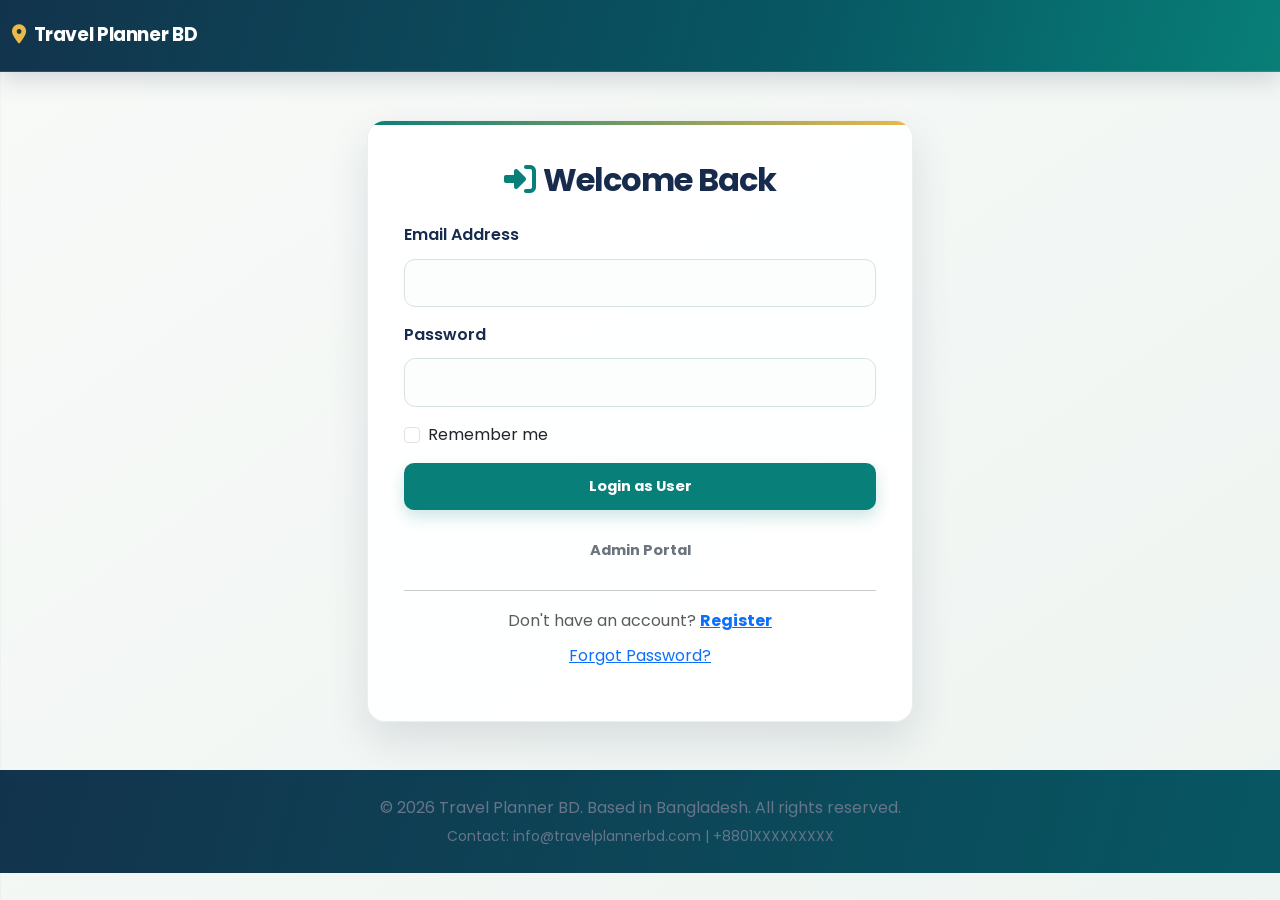
<file: Frontend/login.html>
<!DOCTYPE html>
<html lang="en">
<head>
    <meta charset="UTF-8">
    <meta name="viewport" content="width=device-width, initial-scale=1.0">
    <title>Login - Travel Planner</title>
    <link href="https://cdnjs.cloudflare.com/ajax/libs/bootstrap/5.3.0/css/bootstrap.min.css" rel="stylesheet">
    <link href="https://cdnjs.cloudflare.com/ajax/libs/font-awesome/6.4.0/css/all.min.css" rel="stylesheet">
    <link href="https://fonts.googleapis.com/css2?family=Poppins:wght@300;400;600;700&display=swap" rel="stylesheet">
    <link rel="stylesheet" href="css/style.css?v=20260909-notification-ui">
    <link rel="stylesheet" href="css/ui-polish.css?v=20260908-ui">
</head>
<body class="bg-light">
    <!-- Navigation -->
    <nav class="navbar navbar-expand-lg navbar-dark bg-dark sticky-top shadow-sm">
        <div class="container-fluid">
            <a class="navbar-brand fw-bold" href="index.html">
                <i class="fas fa-map-marker-alt text-success me-2"></i>Travel Planner BD
            </a>
        </div>
    </nav>

    <div class="container mt-5 mb-5">
        <div class="row justify-content-center">
            <div class="col-md-6">
                <div class="card shadow-lg border-0">
                    <div class="card-body p-5">
                        <h2 class="text-center mb-4 fw-bold">
                            <i class="fas fa-sign-in-alt text-primary me-2"></i>Welcome Back
                        </h2>

                        <form id="loginForm">
                            <div class="mb-3">
                                <label for="loginEmail" class="form-label">Email Address</label>
                                <input type="email" class="form-control" id="loginEmail" name="email" required>
                            </div>

                            <div class="mb-3">
                                <label for="loginPassword" class="form-label">Password</label>
                                <input type="password" class="form-control" id="loginPassword" name="password" required>
                            </div>

                            <div class="mb-3 form-check">
                                <input type="checkbox" class="form-check-input" id="rememberMe" name="rememberMe">
                                <label class="form-check-label" for="rememberMe">Remember me</label>
                            </div>

                            <button type="submit" class="btn btn-primary w-100 btn-lg fw-bold mb-2">Login as User</button>
                        </form>

                        <div class="d-grid mt-2">
                            <button id="loginAsAdminBtn" type="button" class="btn btn-outline-secondary btn-lg">Admin Portal</button>
                        </div>
                        <hr>
                        <p class="text-center text-muted mb-2">
                            Don't have an account? <a href="register.html" class="text-primary fw-bold">Register</a>
                        </p>
                        <p class="text-center text-muted">
                            <a href="forgot-password.html" class="text-primary">Forgot Password?</a>
                        </p>
                    </div>
                </div>
            </div>
        </div>
    </div>

    <footer class="bg-dark text-white text-center py-4 mt-5">
        <div class="container">
            <p class="mb-1">&copy; 2026 Travel Planner BD. Based in Bangladesh. All rights reserved.</p>
            <p class="small mb-0">Contact: info@travelplannerbd.com | +8801XXXXXXXXX</p>
        </div>
    </footer>

    <script src="https://cdnjs.cloudflare.com/ajax/libs/bootstrap/5.3.0/js/bootstrap.bundle.min.js"></script>
    <script src="js/app.js?v=20260922-auth-stability-fix"></script>
    <script src="js/auth.js?v=20260922-auth-stability-fix"></script>
</body>
</html>
</file>
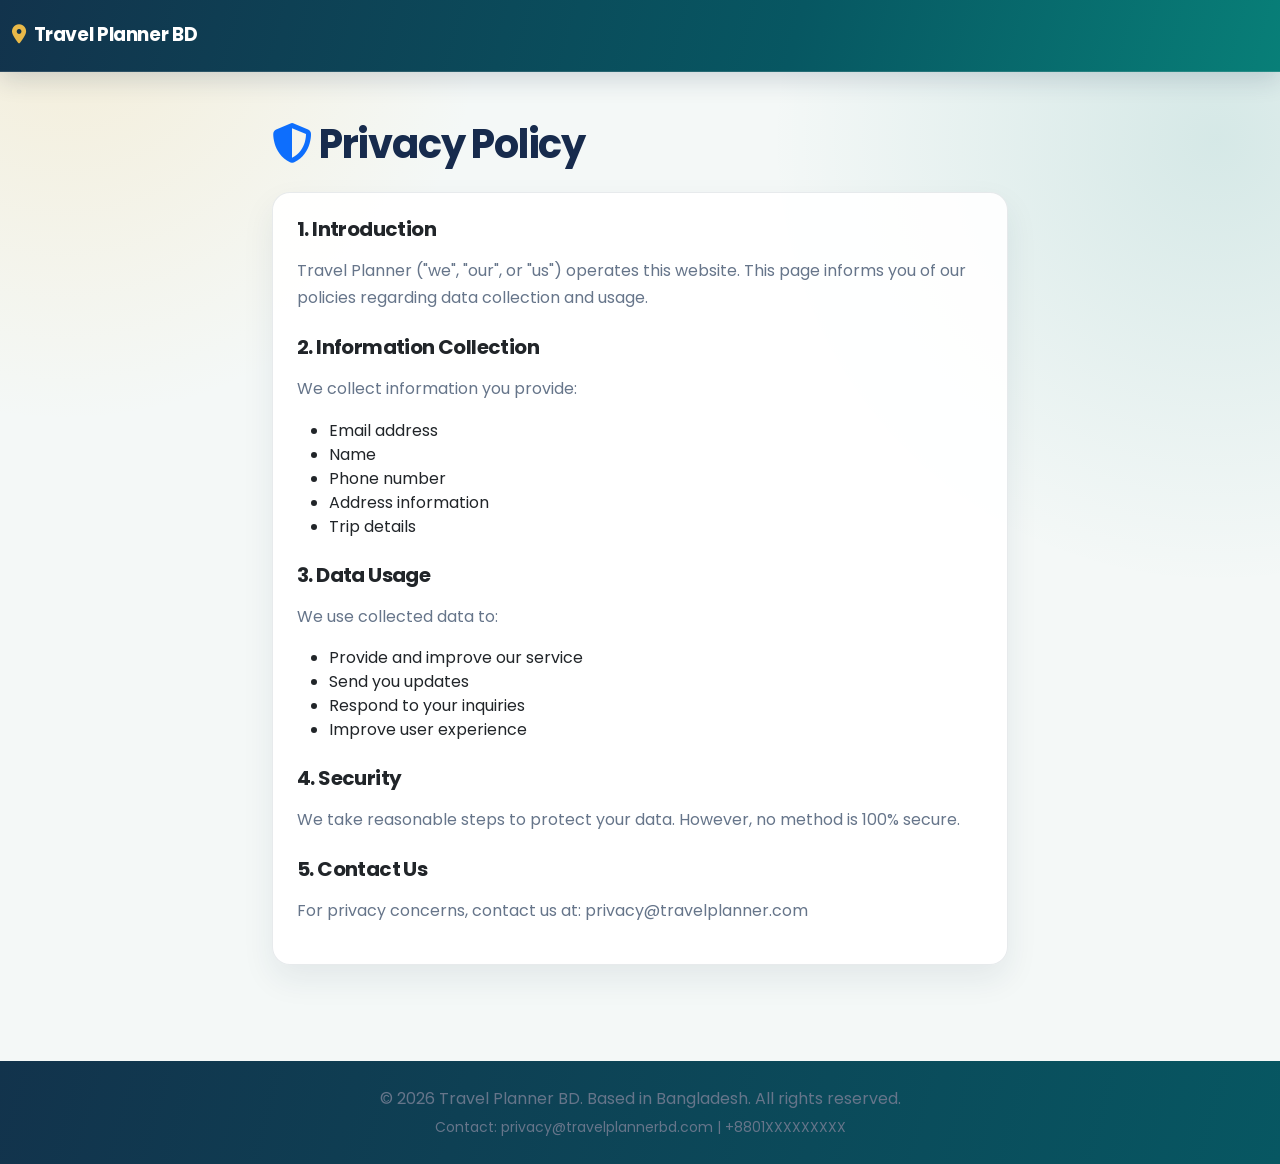
<file: Frontend/privacy.html>
<!DOCTYPE html>
<html lang="en">
<head>
    <meta charset="UTF-8">
    <meta name="viewport" content="width=device-width, initial-scale=1.0">
    <title>Privacy Policy - Travel Planner</title>
    <link href="https://cdnjs.cloudflare.com/ajax/libs/bootstrap/5.3.0/css/bootstrap.min.css" rel="stylesheet">
    <link href="https://cdnjs.cloudflare.com/ajax/libs/font-awesome/6.4.0/css/all.min.css" rel="stylesheet">
    <link href="https://fonts.googleapis.com/css2?family=Poppins:wght@300;400;600;700&display=swap" rel="stylesheet">
    <link rel="stylesheet" href="css/style.css?v=20260909-notification-ui">
    <link rel="stylesheet" href="css/ui-polish.css?v=20260911-coastal-atlas">
</head>
<body>
    <!-- Navigation -->
    <nav class="navbar navbar-expand-lg navbar-dark bg-dark sticky-top shadow-sm">
        <div class="container-fluid">
            <a class="navbar-brand fw-bold" href="index.html">
                <i class="fas fa-map-marker-alt text-success me-2"></i>Travel Planner BD
            </a>
        </div>
    </nav>

    <div class="container py-5">
        <div class="row">
            <div class="col-lg-8 mx-auto">
                <h1 class="fw-bold mb-4">
                    <i class="fas fa-shield-alt text-primary me-2"></i>Privacy Policy
                </h1>

                <div class="card border-0 shadow-sm">
                    <div class="card-body p-4">
                        <h5 class="card-title fw-bold mb-3">1. Introduction</h5>
                        <p>Travel Planner ("we", "our", or "us") operates this website. This page informs you of our policies regarding data collection and usage.</p>

                        <h5 class="card-title fw-bold mt-4 mb-3">2. Information Collection</h5>
                        <p>We collect information you provide:</p>
                        <ul>
                            <li>Email address</li>
                            <li>Name</li>
                            <li>Phone number</li>
                            <li>Address information</li>
                            <li>Trip details</li>
                        </ul>

                        <h5 class="card-title fw-bold mt-4 mb-3">3. Data Usage</h5>
                        <p>We use collected data to:</p>
                        <ul>
                            <li>Provide and improve our service</li>
                            <li>Send you updates</li>
                            <li>Respond to your inquiries</li>
                            <li>Improve user experience</li>
                        </ul>

                        <h5 class="card-title fw-bold mt-4 mb-3">4. Security</h5>
                        <p>We take reasonable steps to protect your data. However, no method is 100% secure.</p>

                        <h5 class="card-title fw-bold mt-4 mb-3">5. Contact Us</h5>
                        <p>For privacy concerns, contact us at: privacy@travelplanner.com</p>
                    </div>
                </div>
            </div>
        </div>
    </div>

    <footer class="bg-dark text-white text-center py-4 mt-5">
        <div class="container">
            <p class="mb-1">&copy; 2026 Travel Planner BD. Based in Bangladesh. All rights reserved.</p>
            <p class="small mb-0">Contact: privacy@travelplannerbd.com | +8801XXXXXXXXX</p>
        </div>
    </footer>

    <script src="https://cdnjs.cloudflare.com/ajax/libs/bootstrap/5.3.0/js/bootstrap.bundle.min.js"></script>
</body>
</html>
</file>
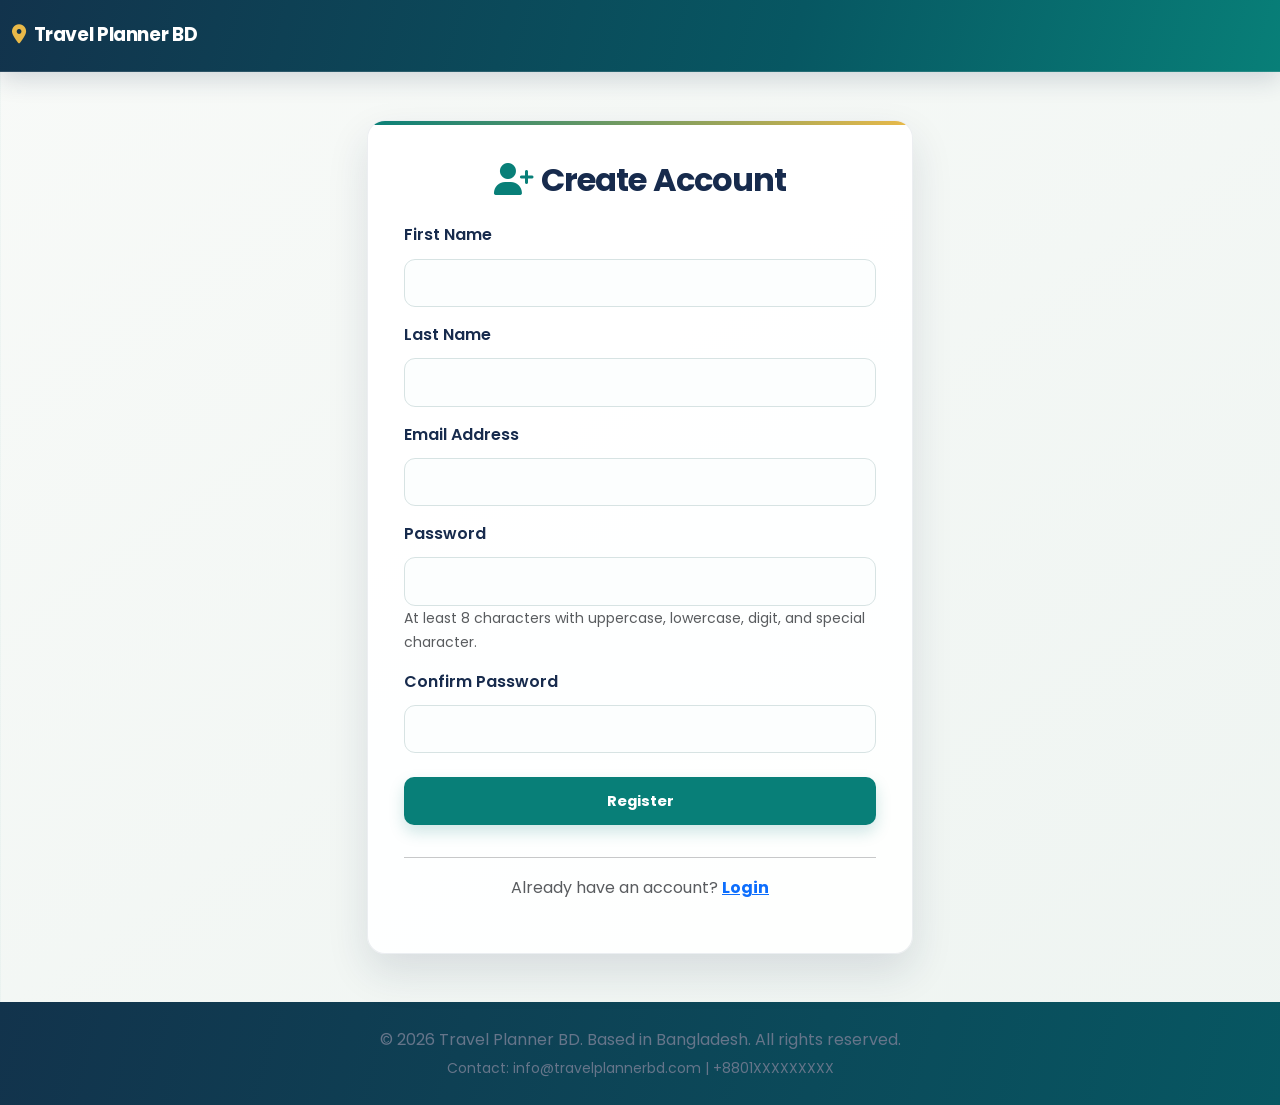
<file: Frontend/register.html>
<!DOCTYPE html>
<html lang="en">
<head>
    <meta charset="UTF-8">
    <meta name="viewport" content="width=device-width, initial-scale=1.0">
    <title>Register - Travel Planner</title>
    <link href="https://cdnjs.cloudflare.com/ajax/libs/bootstrap/5.3.0/css/bootstrap.min.css" rel="stylesheet">
    <link href="https://cdnjs.cloudflare.com/ajax/libs/font-awesome/6.4.0/css/all.min.css" rel="stylesheet">
    <link href="https://fonts.googleapis.com/css2?family=Poppins:wght@300;400;600;700&display=swap" rel="stylesheet">
    <link rel="stylesheet" href="css/style.css?v=20260909-notification-ui">
    <link rel="stylesheet" href="css/ui-polish.css?v=20260908-ui">
</head>
<body class="bg-light">
    <!-- Navigation -->
    <nav class="navbar navbar-expand-lg navbar-dark bg-dark sticky-top shadow-sm">
        <div class="container-fluid">
            <a class="navbar-brand fw-bold" href="index.html">
                <i class="fas fa-map-marker-alt text-success me-2"></i>Travel Planner BD
            </a>
        </div>
    </nav>

    <div class="container mt-5 mb-5">
        <div class="row justify-content-center">
            <div class="col-md-6">
                <div class="card shadow-lg border-0">
                    <div class="card-body p-5">
                        <h2 class="text-center mb-4 fw-bold">
                            <i class="fas fa-user-plus text-primary me-2"></i>Create Account
                        </h2>

                        <form id="registerForm">
                            <div class="mb-3">
                                <label for="firstName" class="form-label">First Name</label>
                                <input type="text" class="form-control" id="firstName" name="firstName" required>
                            </div>

                            <div class="mb-3">
                                <label for="lastName" class="form-label">Last Name</label>
                                <input type="text" class="form-control" id="lastName" name="lastName" required>
                            </div>

                            <div class="mb-3">
                                <label for="email" class="form-label">Email Address</label>
                                <input type="email" class="form-control" id="email" name="email" required>
                            </div>

                            <div class="mb-3">
                                <label for="password" class="form-label">Password</label>
                                <input type="password" class="form-control" id="password" name="password" required>
                                <small class="form-text text-muted">At least 8 characters with uppercase, lowercase, digit, and special character.</small>
                            </div>

                            <div class="mb-4">
                                <label for="confirmPassword" class="form-label">Confirm Password</label>
                                <input type="password" class="form-control" id="confirmPassword" name="confirmPassword" required>
                            </div>

                            <button type="submit" class="btn btn-primary w-100 btn-lg fw-bold mb-3">Register</button>
                        </form>

                        <hr>
                        <p class="text-center text-muted">
                            Already have an account? <a href="login.html" class="text-primary fw-bold">Login</a>
                        </p>
                    </div>
                </div>
            </div>
        </div>
    </div>

    <footer class="bg-dark text-white text-center py-4 mt-5">
        <div class="container">
            <p class="mb-1">&copy; 2026 Travel Planner BD. Based in Bangladesh. All rights reserved.</p>
            <p class="small mb-0">Contact: info@travelplannerbd.com | +8801XXXXXXXXX</p>
        </div>
    </footer>

    <script src="https://cdnjs.cloudflare.com/ajax/libs/bootstrap/5.3.0/js/bootstrap.bundle.min.js"></script>
    <script src="js/app.js?v=20260922-auth-stability-fix"></script>
    <script src="js/auth.js?v=20260922-auth-stability-fix"></script>
</body>
</html>
</file>
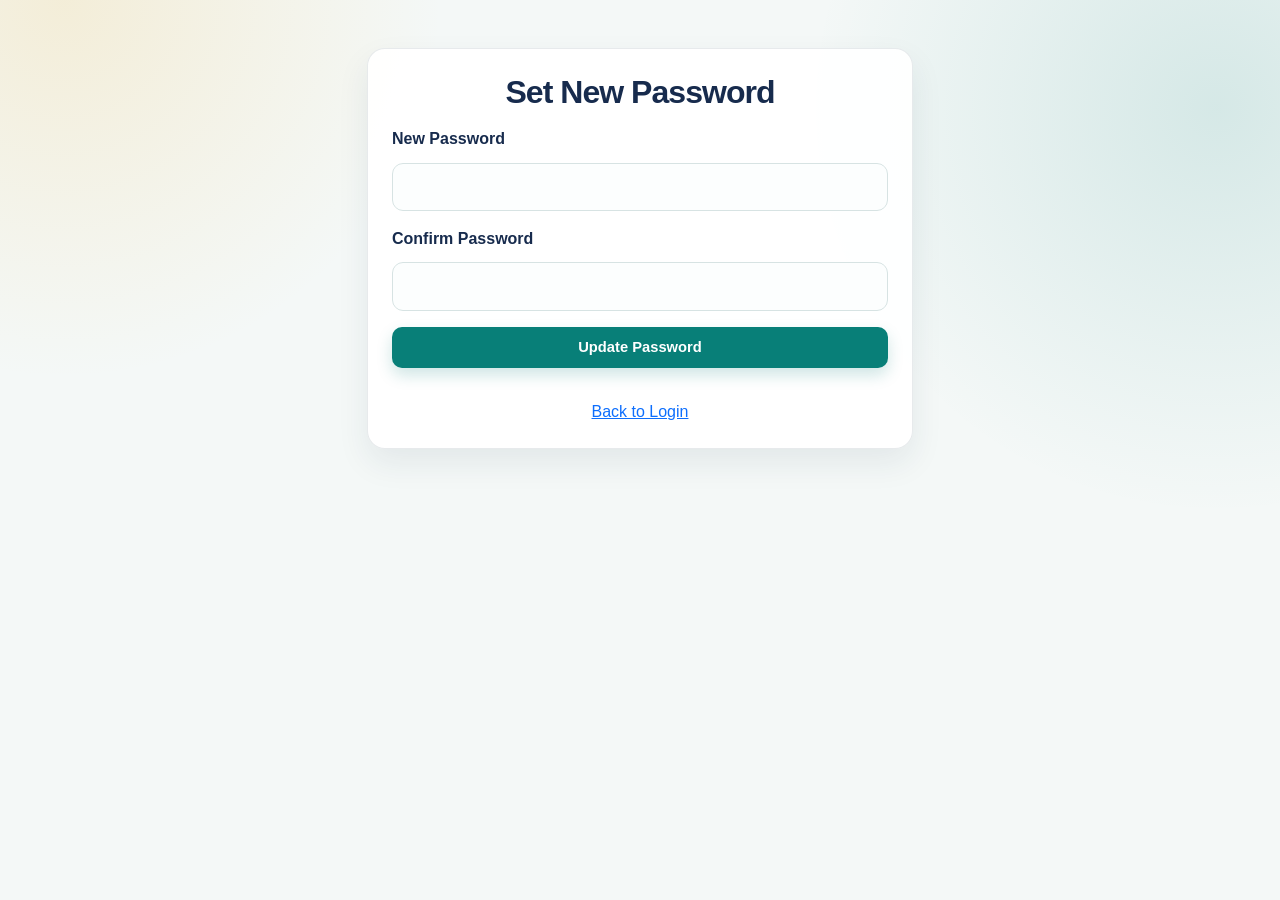
<file: Frontend/reset-password.html>
<!DOCTYPE html>
<html lang="en">
<head>
    <meta charset="UTF-8">
    <meta name="viewport" content="width=device-width, initial-scale=1.0">
    <title>Set New Password - Travel Planner</title>
    <link href="https://cdnjs.cloudflare.com/ajax/libs/bootstrap/5.3.0/css/bootstrap.min.css" rel="stylesheet">
    <link rel="stylesheet" href="css/style.css?v=20260909-notification-ui">
    <link rel="stylesheet" href="css/ui-polish.css?v=20260911-coastal-atlas">
</head>
<body>
    <main class="container py-5">
        <div class="row justify-content-center">
            <div class="col-md-6">
                <div class="card border-0 shadow p-4">
                    <h2 class="text-center mb-3">Set New Password</h2>
                    <form id="resetPasswordForm">
                        <label class="form-label" for="password">New Password</label>
                        <input class="form-control mb-3" id="password" type="password" minlength="6" required>
                        <label class="form-label" for="confirmPassword">Confirm Password</label>
                        <input class="form-control mb-3" id="confirmPassword" type="password" minlength="6" required>
                        <button class="btn btn-primary w-100" type="submit">Update Password</button>
                    </form>
                    <div id="message" class="mt-3"></div>
                    <a class="d-block text-center mt-3" href="login.html">Back to Login</a>
                </div>
            </div>
        </div>
    </main>
    <script>
        const apiBaseUrl = window.location.origin === 'null' ? 'http://localhost:8000' : window.location.origin;
        const query = new URLSearchParams(window.location.search);
        const email = query.get('email');
        const token = query.get('token');
        document.getElementById('resetPasswordForm').addEventListener('submit', async event => {
            event.preventDefault();
            const message = document.getElementById('message');
            const password = document.getElementById('password').value;
            const confirmPassword = document.getElementById('confirmPassword').value;
            try {
                const response = await fetch(`${apiBaseUrl}/api/reset-password`, {
                    method: 'POST',
                    headers: { 'Content-Type': 'application/json' },
                    body: JSON.stringify({ email, token, newPassword: password, confirmPassword })
                });
                const data = await response.json();
                if (!response.ok) throw new Error(data.message || 'Password reset failed.');
                message.className = 'alert alert-success mt-3';
                message.textContent = data.message + ' Redirecting to login...';
                setTimeout(() => window.location.href = 'login.html', 1200);
            } catch (error) {
                message.className = 'alert alert-danger mt-3';
                message.textContent = error.message;
            }
        });
    </script>
</body>
</html>
</file>
<file: Frontend/css/style.css>
/* ==========================================
   TRAVEL PLANNER - BEAUTIFUL CUSTOM STYLES
   ========================================== */

/* Navbar notification control */
.notification-nav-item { position: relative; display: flex; align-items: center; }
.notification-nav-button {
    position: relative;
    width: 2.4rem;
    height: 2.4rem;
    margin-left: 0.45rem;
    border: 1px solid rgba(255,255,255,.3);
    border-radius: 50%;
    background: rgba(255,255,255,.12);
    color: #fff;
    cursor: pointer;
}
.notification-nav-button:hover { background: #f2c94c; color: #172b4d; }
.notification-count {
    position: absolute;
    top: -0.25rem;
    right: -0.25rem;
    min-width: 1.1rem;
    height: 1.1rem;
    border-radius: 999px;
    background: #e76f51;
    color: #fff;
    font-size: .65rem;
    font-weight: 800;
    line-height: 1.1rem;
}
.notification-panel {
    position: absolute;
    top: calc(100% + .7rem);
    right: 0;
    z-index: 2000;
    width: min(350px, calc(100vw - 2rem));
    overflow: hidden;
    border: 1px solid #dfe6ec;
    border-radius: 14px;
    background: #fff !important;
    color: #172b4d !important;
    box-shadow: 0 20px 44px rgba(23,43,77,.24);
}
.notification-panel-header {
    display: flex;
    justify-content: space-between;
    padding: .85rem 1rem;
    background: linear-gradient(100deg,#172b4d,#087f78);
    color: #fff;
}
.notification-panel-header span { font-size: .78rem; opacity: .85; }
.notification-panel-list { max-height: 280px; overflow-y: auto; padding: .35rem; background: #fff; }
.notification-panel-item { display: flex; gap: .65rem; padding: .75rem; border-bottom: 1px solid #edf0f2; color: #172b4d; font-size: .82rem; }
.notification-panel-item i { color: #087f78; }
.notification-panel-empty { padding: 1.2rem 1rem; color: #64748b; text-align: center; background: #fff; }

:root {
    --primary-color: #0b7a6d;
    --primary-dark: #08564f;
    --secondary-color: #ef476f;
    --accent-color: #f4a62a;
    --success-color: #2ca36b;
    --danger-color: #ef4444;
    --warning-color: #f4a62a;
    --info-color: #3b82f6;
    --light-bg: #f4f5f7;
    --dark-text: #1f2a44;
    --muted-text: #64748b;
    --soft-green: #edf4ef;
    --soft-rose: #f9eff3;
    --soft-gold: #f7efe0;
    --surface: #f7f7f4;
    --surface-strong: #ffffff;
    --transition: all 0.3s ease;
}

/* Category filter chips */
.filter-chip {
    border-radius: 999px;
    padding: 0.45rem 0.9rem;
    font-weight: 600;
    color: #444;
}

.filter-chip.active {
    background: linear-gradient(90deg, var(--primary-color), var(--secondary-color));
    color: #fff;
    border-color: transparent;
    box-shadow: 0 8px 20px rgba(102,126,234,0.15);
}

/* Favorite button */
.favorite-btn {
    border-radius: 50%;
    width: 40px;
    height: 40px;
    display: inline-flex;
    align-items: center;
    justify-content: center;
    box-shadow: 0 6px 16px rgba(0,0,0,0.12);
}

/* Newsletter input */
#newsletterEmail {
    max-width: 320px;
}

/* Testimonials tweaks */
#testimonialCarousel .carousel-inner {
    min-height: 140px;
}

/* Adjustments for small screens */
@media (max-width: 768px) {
    #newsletterEmail { max-width: 220px; }
    .favorite-btn { width: 36px; height: 36px; }
}

/* ==========================================
   COLOR GRID
   ========================================== */
/* color grid removed per user request */

* {
    font-family: 'Poppins', sans-serif;
}

body {
    background:
        radial-gradient(circle at top left, rgba(11, 122, 109, 0.10), transparent 24%),
        radial-gradient(circle at top right, rgba(239, 71, 111, 0.08), transparent 22%),
        linear-gradient(135deg, #f6f5f2 0%, #f1f3f5 48%, #f4eee5 100%);
    color: var(--dark-text);
    overflow-x: hidden;
    min-height: 100vh;
}

html {
    scroll-behavior: smooth;
}

h1, h2, h3, h4, h5, h6 {
    font-weight: 700;
    color: var(--dark-text);
    letter-spacing: -0.02em;
}

.page-shell {
    background: rgba(255,255,255,0.55);
    backdrop-filter: blur(10px);
    border: 1px solid rgba(255,255,255,0.55);
    border-radius: 24px;
    box-shadow: 0 20px 55px rgba(15, 23, 42, 0.06);
}

.soft-card {
    position: relative;
    overflow: hidden;
    background: linear-gradient(145deg, #ffffff 0%, #f8f8f5 72%, #f7efe0 100%);
    border: 1px solid rgba(15, 118, 110, 0.10);
    border-radius: 22px;
    box-shadow: 0 16px 40px rgba(20, 33, 61, 0.06);
    transition: transform 0.25s ease, box-shadow 0.25s ease;
}

.soft-card::before {
    content: '';
    position: absolute;
    inset: 0 0 auto 0;
    height: 4px;
    background: linear-gradient(90deg, var(--primary-color), var(--secondary-color), var(--accent-color));
}

.soft-card:hover {
    transform: translateY(-4px);
    box-shadow: 0 24px 52px rgba(20, 33, 61, 0.11);
}

.section-heading {
    display: flex;
    align-items: center;
    justify-content: space-between;
    gap: 1rem;
    margin-bottom: 1.4rem;
}

.section-heading h2 {
    margin-bottom: 0;
}

.section-heading .section-subtitle {
    color: #5d6b7a;
    margin: 0;
    font-size: 1rem;
}

.hero-section {
    position: relative;
    overflow: hidden;
    background: linear-gradient(120deg, #084a43 0%, #0b7a6d 34%, #ef476f 70%, #f4a62a 100%);
    padding: 3.6rem 0;
    box-shadow: inset 0 -20px 40px rgba(0, 0, 0, 0.08);
}

.hero-section::before,
.hero-section::after {
    content: '';
    position: absolute;
    border-radius: 50%;
    background: rgba(255,255,255,0.14);
    pointer-events: none;
}

.hero-section::before {
    width: 240px;
    height: 240px;
    top: -70px;
    right: -40px;
}

.hero-section::after {
    width: 320px;
    height: 320px;
    bottom: -140px;
    left: -90px;
}

.hero-visual-card {
    background: rgba(255,255,255,0.15);
    border: 1px solid rgba(255,255,255,0.2);
    backdrop-filter: blur(12px);
    border-radius: 24px;
    padding: 1.35rem;
    color: white;
}

.hero-badges {
    display: flex;
    flex-wrap: wrap;
    gap: 0.6rem;
    margin-bottom: 1rem;
}

.hero-badge {
    border-radius: 999px;
    padding: 0.48rem 0.9rem;
    background: rgba(255,255,255,0.16);
    border: 1px solid rgba(255,255,255,0.18);
    font-size: 0.85rem;
    font-weight: 600;
    backdrop-filter: blur(6px);
}

.hero-search-card {
    background: rgba(255,255,255,0.93);
    border: 1px solid rgba(255,255,255,0.72);
    border-radius: 16px;
    padding: 0.65rem;
    display: flex;
    gap: 0.6rem;
    box-shadow: 0 16px 38px rgba(0,0,0,0.16);
}

.hero-stat-grid {
    display: grid;
    grid-template-columns: repeat(2, minmax(0, 1fr));
    gap: 0.75rem;
    margin-top: 1rem;
}

.hero-stat-grid .mini-stat {
    background: rgba(255,255,255,0.14);
    border: 1px solid rgba(255,255,255,0.16);
    border-radius: 14px;
    padding: 0.85rem;
}

.mini-stat strong {
    display: block;
    font-size: 1.1rem;
}

.page-hero {
    background: linear-gradient(120deg, rgba(8,74,67,0.96), rgba(239,71,111,0.94), rgba(244,166,42,0.9));
    color: white;
    border-radius: 24px;
    padding: 1.4rem 1.6rem;
    box-shadow: 0 20px 46px rgba(20, 33, 61, 0.16);
}

.page-hero .hero-pill {
    display: inline-flex;
    align-items: center;
    gap: 0.4rem;
    background: rgba(255,255,255,0.18);
    border: 1px solid rgba(255,255,255,0.18);
    border-radius: 999px;
    padding: 0.45rem 0.8rem;
    font-size: 0.82rem;
    font-weight: 600;
}

.panel-card {
    border-radius: 20px;
    border: 1px solid rgba(15, 76, 64, 0.08);
    background: rgba(255,255,255,0.88);
    box-shadow: 0 14px 35px rgba(15, 23, 42, 0.06);
}

.feature-icon {
    width: 52px;
    height: 52px;
    border-radius: 14px;
    display: inline-flex;
    align-items: center;
    justify-content: center;
    background: linear-gradient(135deg, rgba(0,106,78,0.14), rgba(244,42,65,0.14));
    color: var(--primary-color);
    font-size: 1.1rem;
    margin-bottom: 1rem;
}

.admin-shell {
    background: linear-gradient(140deg, rgba(248,247,244,0.9), rgba(240,244,241,0.94));
    border-radius: 24px;
    padding: 1.4rem;
    box-shadow: 0 16px 36px rgba(15, 23, 42, 0.06);
}

.admin-shell .card {
    border-radius: 18px;
}

p {
    line-height: 1.7;
    color: var(--muted-text);
}

.hero-lead {
    font-size: 1.08rem;
    max-width: 680px;
    color: rgba(255,255,255,0.92);
}

.btn-primary {
    background: linear-gradient(135deg, var(--primary-color), var(--secondary-color));
    border: none;
    box-shadow: 0 10px 22px rgba(15, 118, 110, 0.18);
    font-weight: 700;
}

.btn-primary:hover {
    transform: translateY(-2px);
    box-shadow: 0 14px 24px rgba(217, 72, 106, 0.24);
}

.btn-outline-primary {
    border-color: rgba(15, 118, 110, 0.25);
    color: var(--primary-color);
}

.btn-outline-primary:hover {
    background: var(--soft-green);
    color: var(--primary-dark);
}

.card {
    transition: transform 0.25s ease, box-shadow 0.25s ease;
}

.card:hover {
    transform: translateY(-3px);
    box-shadow: 0 18px 40px rgba(15, 23, 42, 0.08);
}

.navbar-brand {
    letter-spacing: 0.02em;
}

a {
    transition: var(--transition);
}

.navbar-dark {
    background: linear-gradient(120deg, #0f1f2f 0%, #0a534d 55%, #d9486a 100%) !important;
}

.navbar-dark .nav-link {
    color: rgba(255,255,255,0.9) !important;
}

.navbar-dark .nav-link:hover,
.navbar-dark .nav-link.active {
    color: #fff !important;
}

.btn-primary {
    background: linear-gradient(135deg, var(--primary-color), var(--secondary-color));
    border: none;
    box-shadow: 0 10px 24px rgba(15, 118, 110, 0.2);
}

.btn-primary:hover,
.btn-primary:focus {
    transform: translateY(-2px);
    box-shadow: 0 14px 30px rgba(15, 118, 110, 0.25);
}

.btn-outline-primary {
    color: var(--primary-color);
    border-color: var(--primary-color);
}

.btn-outline-primary:hover {
    background: var(--primary-color);
    color: #fff;
    border-color: var(--primary-color);
}

.btn-success {
    background: linear-gradient(135deg, var(--success-color), #14b8a6);
    border: none;
}

.btn-danger {
    background: linear-gradient(135deg, var(--danger-color), var(--secondary-color));
    border: none;
}

.hover-card {
    transition: transform 0.25s ease, box-shadow 0.25s ease;
}

.hover-card:hover {
    transform: translateY(-4px);
    box-shadow: 0 18px 40px rgba(15, 23, 42, 0.12);
}

.card-img-top {
    border-radius: 16px 16px 0 0;
}

a:hover {
    text-decoration: none !important;
}

/* ==========================================
   NAVBAR STYLING
   ========================================== */

.navbar {
    background: linear-gradient(90deg, #2d3436 0%, #1e272e 100%) !important;
    backdrop-filter: blur(10px);
    border-bottom: 1px solid rgba(255, 255, 255, 0.1);
}

.navbar-brand {
    font-size: 1.5rem;
    font-weight: 700;
    letter-spacing: 0.5px;
}

.navbar-brand:hover {
    color: #667eea !important;
}

.nav-link {
    font-weight: 500;
    margin-left: 10px;
    color: #ecf0f1 !important;
    transition: var(--transition);
    border-radius: 5px;
    padding: 0.5rem 1rem !important;
}

.nav-link:hover,
.nav-link.active {
    background-color: rgba(102, 126, 234, 0.1);
    color: #667eea !important;
}

.dropdown-menu {
    background: linear-gradient(135deg, #2d3436 0%, #1e272e 100%);
    border: 1px solid rgba(102, 126, 234, 0.2);
    border-radius: 10px;
    box-shadow: 0 10px 30px rgba(0, 0, 0, 0.2);
}

.dropdown-item {
    color: #ecf0f1;
    transition: var(--transition);
}

.dropdown-item:hover,
.dropdown-item:focus {
    background-color: rgba(102, 126, 234, 0.2);
    color: #667eea;
}

/* ==========================================
   CARDS
   ========================================== */

.card {
    border-radius: 12px;
    border: none;
    transition: var(--transition);
    overflow: hidden;
}

.card .card-img-top {
    transition: transform 0.6s cubic-bezier(.2,.9,.2,1);
}

.card:hover .card-img-top {
    transform: scale(1.05) translateZ(0);
}

.card:hover {
    transform: translateY(-5px);
    box-shadow: 0 15px 35px rgba(0, 0, 0, 0.15) !important;
}

.hover-card {
    cursor: pointer;
    transition: var(--transition);
}

.hover-card:hover {
    transform: translateY(-8px);
    box-shadow: 0 20px 40px rgba(102, 126, 234, 0.2) !important;
}

.card-header {
    background: linear-gradient(135deg, var(--primary-color) 0%, var(--secondary-color) 100%) !important;
    border: none;
    font-weight: 600;
}

/* ==========================================
   BUTTONS
   ========================================== */

.btn {
    border-radius: 8px;
    font-weight: 600;
    padding: 0.6rem 1.5rem;
    transition: var(--transition);
    border: none;
    text-transform: uppercase;
    letter-spacing: 0.5px;
    font-size: 0.9rem;
}

/* ==========================================
   HERO / INTRO
   ========================================== */
.hero-section {
    background-image: radial-gradient(circle at 10% 20%, rgba(102,126,234,0.06), transparent 20%), linear-gradient(90deg, rgba(0,106,78,0.02), rgba(244,42,65,0.01));
    padding: 3.5rem 0;
}
.hero-section .display-5 {
    font-size: 2.2rem;
    color: var(--dark-text);
}
.hero-section .lead {
    color: #52606d;
    font-size: 1.05rem;
}

/* Search in hero */
.input-group-lg .form-control {
    border-radius: 12px 0 0 12px;
    border: 2px solid rgba(0,0,0,0.06);
}
.input-group-lg .btn {
    border-radius: 0 12px 12px 0;
}

/* ==========================================
   NOTIFY MODAL FORM
   ========================================== */
#notifyForm .form-control {
    border-radius: 10px;
    border: 1px solid #e6eef5;
    padding: 0.85rem;
}

/* Small enhancements for availability modal
   keep suggestions list nice */
#suggestionsList .list-group-item {
    border-radius: 8px;
    margin-bottom: 6px;
    transition: var(--transition);
}
#suggestionsList .list-group-item:hover {
    transform: translateY(-3px);
    box-shadow: 0 10px 30px rgba(0,0,0,0.06);
}

/* make destination cards stand out more */
.card .card-body {
    padding: 1.1rem 1rem;
}

@media (max-width: 768px) {
    .hero-section .display-5 { font-size: 1.6rem; }
}

.btn-primary {
    background: linear-gradient(135deg, var(--primary-color) 0%, var(--secondary-color) 100%);
    color: white;
}

.btn-primary:hover {
    transform: translateY(-2px);
    box-shadow: 0 10px 20px rgba(102, 126, 234, 0.3);
    color: white;
}

.btn-outline-primary {
    border: 2px solid var(--primary-color);
    color: var(--primary-color);
}

.btn-outline-primary:hover {
    background: var(--primary-color);
    color: white;
}

.btn-success {
    background-color: var(--success-color);
}

.btn-success:hover {
    background-color: #1dd1a1;
    transform: translateY(-2px);
    box-shadow: 0 10px 20px rgba(38, 222, 129, 0.3);
}

.btn-lg {
    padding: 0.8rem 2rem;
    font-size: 1rem;
}

/* ==========================================
   FORMS
   ========================================== */

.form-control,
.form-select {
    border-radius: 8px;
    border: 2px solid #e1e8ed;
    padding: 0.7rem 1rem;
    font-weight: 500;
    transition: var(--transition);
}

.form-control:focus,
.form-select:focus {
    border-color: var(--primary-color);
    box-shadow: 0 0 0 0.2rem rgba(102, 126, 234, 0.25);
    color: var(--dark-text);
}

.form-label {
    font-weight: 600;
    color: var(--dark-text);
    margin-bottom: 0.7rem;
}

.input-group-text {
    background: linear-gradient(135deg, var(--primary-color) 0%, var(--secondary-color) 100%);
    border: none;
    color: white;
}

/* ==========================================
   HERO SECTION
   ========================================== */

.hero-section {
    position: relative;
    overflow: hidden;
    background-attachment: fixed;
}

.hero-section::before {
    content: '';
    position: absolute;
    top: 0;
    left: 0;
    right: 0;
    bottom: 0;
    background: radial-gradient(ellipse at top right, rgba(255, 255, 255, 0.1), transparent);
    pointer-events: none;
}

/* ==========================================
   ALERTS
   ========================================== */

.alert {
    border-radius: 10px;
    border: none;
    padding: 1rem 1.5rem;
    font-weight: 500;
}

.alert-success {
    background-color: rgba(38, 222, 129, 0.15);
    color: #1dd1a1;
}

.alert-danger {
    background-color: rgba(252, 92, 101, 0.15);
    color: #ff6b6b;
}

.alert-info {
    background-color: rgba(69, 183, 209, 0.15);
    color: #00b8a9;
}

.alert-warning {
    background-color: rgba(254, 211, 48, 0.15);
    color: #ffa502;
}

/* ==========================================
   BADGES
   ========================================== */

.badge {
    border-radius: 20px;
    padding: 0.5rem 1rem;
    font-weight: 600;
    font-size: 0.85rem;
}

/* ==========================================
   PROGRESS BARS
   ========================================== */

.progress {
    background-color: #e1e8ed;
    border-radius: 10px;
    overflow: hidden;
}

.progress-bar {
    background: linear-gradient(90deg, var(--primary-color) 0%, var(--secondary-color) 100%);
    transition: width 0.6s ease;
}

/* ==========================================
   FOOTER
   ========================================== */

footer {
    background: linear-gradient(135deg, #2d3436 0%, #1e272e 100%);
    margin-top: auto;
    border-top: 1px solid rgba(102, 126, 234, 0.2);
}

footer a {
    color: #667eea;
    transition: var(--transition);
}

footer a:hover {
    color: #764ba2;
}

/* ==========================================
   STATISTICS CARDS
   ========================================== */

.stat-card {
    border-radius: 12px;
    background: white;
    padding: 2rem;
    text-align: center;
    transition: var(--transition);
}

.stat-card:hover {
    transform: translateY(-10px);
    box-shadow: 0 20px 40px rgba(0, 0, 0, 0.1);
}

.stat-number {
    font-size: 2.5rem;
    font-weight: 700;
    margin: 1rem 0;
}

/* ==========================================
   AVAILABLE DESTINATIONS DASHBOARD
   ========================================== */
.dashboard-card {
    background: linear-gradient(180deg, #ffffff 0%, #fbfdff 100%);
    border-radius: 14px;
}

#dashboardFilters {
    gap: 0.5rem;
}

.dashboard-card .filter-chip {
    background: rgba(15, 76, 64, 0.06);
    border: 1px solid rgba(15, 76, 64, 0.06);
    color: var(--primary-color);
}

.dashboard-card .filter-chip.active {
    background: linear-gradient(90deg, var(--primary-color), var(--secondary-color));
    color: #fff;
    border: none;
}

.dashboard-card .card { /* inner cards */
    border-radius: 12px;
    overflow: hidden;
}

.select-btn {
    background: rgba(255,255,255,0.9);
    border-radius: 8px;
    padding: 0.35rem 0.6rem;
    font-weight: 700;
    color: var(--primary-color);
    border: 2px solid rgba(0,0,0,0.06);
}

.select-btn.selected {
    background: linear-gradient(90deg, var(--primary-color), var(--secondary-color));
    color: #fff;
    border: none;
}

/* small tweaks for dashboard image overlay */
.dashboard-card .position-absolute.badge-overlay {
    right: 1rem;
    top: 1rem;
    background: rgba(0,0,0,0.55);
}

.hero-pill-soft {
    background: rgba(0, 106, 78, 0.09);
    border: 1px solid rgba(0, 106, 78, 0.14);
    color: var(--primary-color);
}

.hero-badges {
    display: flex;
    flex-wrap: wrap;
    gap: 0.75rem;
}

.hero-pill {
    display: inline-flex;
    align-items: center;
    border-radius: 999px;
    padding: 0.55rem 0.9rem;
    background: rgba(255,255,255,0.8);
    border: 1px solid rgba(0,0,0,0.06);
    color: var(--dark-text);
    font-weight: 600;
    box-shadow: 0 6px 16px rgba(0,0,0,0.05);
}

.hero-panel {
    background: linear-gradient(135deg, rgba(0,106,78,0.08), rgba(244,42,65,0.05));
    border: 1px solid rgba(0,106,78,0.1);
    border-radius: 16px;
    padding: 1rem 1.15rem;
}

.status-pill {
    display: inline-flex;
    align-items: center;
    border-radius: 999px;
    padding: 0.35rem 0.7rem;
    font-size: 0.76rem;
    font-weight: 700;
    text-transform: uppercase;
    letter-spacing: 0.03em;
}

.status-pill.supported {
    background: rgba(38, 222, 129, 0.15);
    color: #15803d;
}

.status-pill.unsupported {
    background: rgba(252, 92, 101, 0.13);
    color: #b91c1c;
}

.plan-btn {
    background: linear-gradient(135deg, var(--primary-color), var(--secondary-color));
    color: #fff;
    border: none;
}

.plan-btn:hover {
    color: #fff;
    transform: translateY(-2px);
}

@media (max-width: 576px) {
    .dashboard-card { padding: 1rem; }
    .hero-badges { gap: 0.5rem; }
    .hero-pill { width: 100%; justify-content: center; }
}

/* ==========================================
   TABLES
   ========================================== */

.table {
    background: white;
    border-radius: 12px;
    overflow: hidden;
}

.table thead th {
    background: linear-gradient(135deg, var(--primary-color) 0%, var(--secondary-color) 100%);
    color: white;
    border: none;
    font-weight: 600;
    padding: 1rem;
    text-transform: uppercase;
    font-size: 0.9rem;
}

.table tbody tr {
    border-bottom: 1px solid #e1e8ed;
    transition: var(--transition);
}

.table tbody tr:hover {
    background-color: #f8f9fa;
}

/* ==========================================
   MODALS
   ========================================== */

.modal-content {
    border-radius: 12px;
    border: none;
    box-shadow: 0 20px 60px rgba(0, 0, 0, 0.3);
}

.modal-header {
    background: linear-gradient(135deg, var(--primary-color) 0%, var(--secondary-color) 100%);
    color: white;
    border: none;
    border-radius: 12px 12px 0 0;
}

.modal-header .btn-close {
    filter: brightness(0) invert(1);
}

/* ==========================================
   RESPONSIVE
   ========================================== */

@media (max-width: 768px) {
    h1 {
        font-size: 1.8rem;
    }
    
    h2 {
        font-size: 1.5rem;
    }

    .btn-lg {
        padding: 0.6rem 1rem;
        font-size: 0.9rem;
    }

    .container {
        padding: 0 15px;
    }

    .navbar-nav {
        gap: 10px;
    }
}

.trips-page > .container,
.create-trip-page > .container,
.admin-page > .container {
    max-width: 1180px;
}

.trips-page .page-hero,
.create-trip-page .page-hero,
.admin-page .page-hero {
    animation: pageReveal 0.55s ease both;
}

.trips-page #tripsList,
.create-trip-page .row:not(.page-hero .row),
.admin-page .row.g-4 {
    animation: pageReveal 0.7s 0.08s ease both;
}

.trips-page #tripsList .soft-card {
    padding: 3.25rem 1.5rem !important;
    border-style: dashed;
    border-color: rgba(8, 127, 120, 0.22);
    background: linear-gradient(145deg, #ffffff, #f0f8f5);
}

.trips-page #tripsList .soft-card .fa-info-circle {
    color: var(--secondary-color) !important;
}

.trips-page .page-hero .btn-light,
.create-trip-page .page-hero .btn-light {
    color: var(--primary-dark);
    font-weight: 700;
}

.create-trip-page .soft-card,
.admin-page .soft-card {
    border-radius: 14px;
}

.create-trip-page .soft-card .card-body {
    padding: 2rem !important;
}

.create-trip-page .form-control-lg,
.create-trip-page .form-select-lg {
    min-height: 50px;
}

.create-trip-page .col-lg-4 .soft-card {
    background: linear-gradient(145deg, #075b57, #087f78 68%, #e9b949);
    color: #ffffff;
}

.create-trip-page .col-lg-4 .soft-card h5,
.create-trip-page .col-lg-4 .soft-card li {
    color: #ffffff;
}

.create-trip-page .col-lg-4 .soft-card .text-warning {
    color: #f4c95d !important;
}

.create-trip-page .col-lg-4 .soft-card .text-success {
    color: #bce9d5 !important;
}

.admin-page .admin-shell {
    padding: 1.5rem;
    border-radius: 14px;
    background: linear-gradient(145deg, #edf7f3, #ffffff);
    border: 1px solid rgba(8, 127, 120, 0.12);
}

.admin-page .admin-shell > .card {
    border: 1px solid rgba(23, 43, 77, 0.08);
    border-radius: 12px;
    box-shadow: 0 9px 24px rgba(23, 43, 77, 0.06) !important;
}

.admin-page .admin-shell h5 {
    color: var(--primary-dark);
}

.admin-page .container > .row > .col-lg-4 > .soft-card {
    background: #ffffff;
}

.admin-page .container > .row > .col-lg-4 .feature-icon {
    margin-bottom: 0;
    background: #e5f3ef;
}

.index-page #testimonialCarousel .blockquote-footer {
    margin-top: 0;
    padding: 0;
    background: transparent;
    border: 0;
    color: var(--muted-text);
}

.index-page #testimonialCarousel .carousel-inner {
    border: 1px solid rgba(23, 43, 77, 0.07);
    box-shadow: 0 12px 28px rgba(23, 43, 77, 0.07);
}

.index-page .cta-section h2,
.index-page .cta-section p {
    color: #ffffff !important;
}

.index-page .cta-section {
    position: relative;
    overflow: hidden;
}

.index-page .cta-section::before {
    content: '';
    position: absolute;
    inset: 0;
    background: linear-gradient(115deg, rgba(255, 255, 255, 0.10), transparent 42%);
    pointer-events: none;
}

.index-page .cta-section > .container {
    position: relative;
}

@keyframes pageReveal {
    from {
        opacity: 0;
        transform: translateY(14px);
    }
    to {
        opacity: 1;
        transform: translateY(0);
    }
}

@media (prefers-reduced-motion: reduce) {
    .trips-page .page-hero,
    .create-trip-page .page-hero,
    .admin-page .page-hero,
    .trips-page #tripsList,
    .create-trip-page .row,
    .admin-page .row.g-4 {
        animation: none;
    }
}

.dashboard-page > .container-fluid {
    max-width: 1240px;
    margin: 0 auto;
}

.dashboard-page .page-hero {
    padding: 1.8rem 2rem;
}

.dashboard-page .page-hero h1 {
    color: #ffffff;
    font-size: clamp(1.55rem, 3vw, 2.25rem);
}

.dashboard-page .page-hero p {
    color: rgba(255, 255, 255, 0.78);
}

.dashboard-page .soft-card {
    min-height: 0;
}

.dashboard-page .soft-card .card-body {
    padding: 1.25rem 1.35rem;
}

.dashboard-page .soft-card .text-muted {
    font-size: 0.78rem;
    font-weight: 600;
    letter-spacing: 0.02em;
    text-transform: uppercase;
}

.dashboard-page .soft-card h3 {
    margin-top: 0.3rem;
    margin-bottom: 0;
    font-size: 1.75rem;
}

.dashboard-page .soft-card .fa-3x {
    font-size: 2.35rem;
    opacity: 0.22 !important;
}

.dashboard-page .row.mb-4:nth-of-type(2) .soft-card:nth-child(1) .fa-3x {
    color: var(--secondary-color) !important;
}

.dashboard-page .row.mb-4:nth-of-type(2) .soft-card:nth-child(2) .fa-3x {
    color: var(--primary-color) !important;
}

.dashboard-page .row.mb-4:nth-of-type(2) .soft-card:nth-child(3) .fa-3x {
    color: var(--accent-color) !important;
}

.dashboard-page .row.mb-4:nth-of-type(2) .soft-card:nth-child(4) .fa-3x {
    color: var(--danger-color) !important;
}

.dashboard-page .row.mb-4:nth-of-type(3) .soft-card .card-body {
    padding: 1.35rem 1.5rem;
}

.dashboard-page .row.mb-4:nth-of-type(3) .btn {
    margin-right: 0.35rem;
}

.dashboard-page .row:last-of-type .soft-card .card-header {
    padding: 0.95rem 1.2rem;
}

.dashboard-page .row:last-of-type .soft-card .card-body {
    min-height: 118px;
}

@media (max-width: 576px) {
    .dashboard-page .page-hero {
        padding: 1.35rem;
    }

    .dashboard-page .soft-card .card-body {
        padding: 1rem 1.1rem;
    }
}

/* Authentication pages keep the same visual shell as the main app. */
body.bg-light {
    background-color: #f4f7f5 !important;
    background-image:
        linear-gradient(rgba(8, 127, 120, 0.035) 1px, transparent 1px),
        linear-gradient(90deg, rgba(8, 127, 120, 0.035) 1px, transparent 1px),
        linear-gradient(145deg, #f8faf8 0%, #eef4f1 100%) !important;
}

body.bg-light > .container {
    position: relative;
    z-index: 1;
}

body.bg-light .card {
    border: 1px solid rgba(23, 43, 77, 0.08) !important;
    border-radius: 14px;
    box-shadow: 0 18px 42px rgba(23, 43, 77, 0.12) !important;
}

body.bg-light .card::before {
    content: '';
    display: block;
    height: 4px;
    background: linear-gradient(90deg, var(--primary-color), var(--accent-color));
}

body.bg-light .card-body {
    padding: 2.25rem !important;
}

body.bg-light h2 {
    color: var(--dark-text);
}

body.bg-light h2 i {
    color: var(--primary-color) !important;
}

.profile-page > .container,
.destinations-page > .container {
    max-width: 1180px;
}

.profile-page > .container:first-of-type {
    padding-top: 2.6rem;
}

.profile-page > .container:first-of-type h1 {
    display: flex;
    align-items: center;
    gap: 0.35rem;
    color: var(--dark-text);
}

.profile-page > .container:first-of-type h1 i {
    color: var(--secondary-color) !important;
}

.profile-page .card {
    border: 1px solid rgba(23, 43, 77, 0.08) !important;
    border-radius: 14px;
    box-shadow: 0 12px 30px rgba(23, 43, 77, 0.08) !important;
}

.profile-page .card-body {
    padding: 1.8rem !important;
}

.profile-page .col-lg-4 .card:first-child {
    background: linear-gradient(145deg, #075b57, #087f78 62%, #e76f51);
    color: #ffffff;
}

.profile-page .col-lg-4 .card:first-child .card-title,
.profile-page .col-lg-4 .card:first-child .card-text {
    color: #ffffff;
}

.profile-page .col-lg-4 .card:first-child i.fa-user-circle {
    color: #f4c95d !important;
}

.profile-page .col-lg-4 .card:first-child .badge {
    background: rgba(255, 255, 255, 0.18) !important;
    color: #ffffff !important;
}

.profile-page .card-header {
    padding: 1rem 1.25rem;
    background: var(--dark-text) !important;
}

.profile-page .form-label {
    color: var(--dark-text);
    font-size: 0.88rem;
}

.profile-page textarea.form-control {
    min-height: 120px;
    resize: vertical;
}

.destinations-page .hero-section {
    padding: 4.3rem 0;
}

.destinations-page .hero-section .hero-pill-soft {
    background: rgba(255, 255, 255, 0.16);
    border-color: rgba(255, 255, 255, 0.25);
    color: #ffffff;
}

.destinations-page .hero-section .hero-pill-soft i {
    color: #f4c95d !important;
}

.destinations-page .hero-section .hero-pill {
    background: rgba(255, 255, 255, 0.14);
    border-color: rgba(255, 255, 255, 0.22);
    color: #ffffff;
}

.destinations-page .hero-section img {
    width: min(100%, 390px);
    border: 4px solid rgba(255, 255, 255, 0.32);
    box-shadow: 0 18px 36px rgba(23, 43, 77, 0.22) !important;
}

.destinations-page .dashboard-card {
    border: 1px solid rgba(23, 43, 77, 0.08);
    border-radius: 14px !important;
    box-shadow: 0 12px 30px rgba(23, 43, 77, 0.07) !important;
}

.destinations-page .dashboard-card h2 {
    font-size: 1.25rem;
}

.destinations-page #destinationsList .card,
.destinations-page #dashboardList .card {
    border: 1px solid rgba(23, 43, 77, 0.08);
    box-shadow: 0 9px 24px rgba(23, 43, 77, 0.07) !important;
}

@media (max-width: 768px) {
    .profile-page > .container:first-of-type {
        padding-top: 1.6rem;
    }

    .profile-page .card-body {
        padding: 1.25rem !important;
    }

    .destinations-page .hero-section {
        padding: 3.2rem 0;
    }
}

@media (max-width: 576px) {
    .hero-section {
        min-height: 400px;
        text-align: center;
    }

    .display-4 {
        font-size: 1.8rem !important;
    }

    .row {
        margin-right: 0;
        margin-left: 0;
    }

    .card {
        margin-bottom: 1rem;
    }
}

/* ==========================================
   ANIMATIONS
   ========================================== */

@keyframes fadeIn {
    from {
        opacity: 0;
        transform: translateY(20px);
    }
    to {
        opacity: 1;
        transform: translateY(0);
    }
}

.fade-in {
    animation: fadeIn 0.5s ease-out;
}

@keyframes slideIn {
    from {
        opacity: 0;
        transform: translateX(-30px);
    }
    to {
        opacity: 1;
        transform: translateX(0);
    }
}

.slide-in {
    animation: slideIn 0.5s ease-out;
}

@keyframes pulse {
    0%, 100% {
        opacity: 1;
    }
    50% {
        opacity: 0.5;
    }
}

.pulse {
    animation: pulse 2s infinite;
}

/* ==========================================
   TRAVEL PLANNER SIGNATURE THEME
   ========================================== */
:root {
    --primary-color: #087f78;
    --primary-dark: #075b57;
    --secondary-color: #e76f51;
    --accent-color: #e9b949;
    --success-color: #2f9e76;
    --danger-color: #d95d5d;
    --warning-color: #d89b2b;
    --info-color: #3578a8;
    --light-bg: #f4f7f5;
    --dark-text: #172b4d;
    --muted-text: #66758a;
    --surface: #f7f8f6;
    --surface-strong: #ffffff;
    --transition: all 0.25s ease;
}

body {
    background-color: #f4f7f5;
    background-image:
        linear-gradient(rgba(8, 127, 120, 0.035) 1px, transparent 1px),
        linear-gradient(90deg, rgba(8, 127, 120, 0.035) 1px, transparent 1px),
        radial-gradient(circle at 85% 8%, rgba(231, 111, 81, 0.10), transparent 25%),
        linear-gradient(145deg, #f8faf8 0%, #eef4f1 100%);
    background-size: 32px 32px, 32px 32px, auto, auto;
    color: var(--dark-text);
}

h1, h2, h3, h4, h5, h6 {
    color: var(--dark-text);
    letter-spacing: -0.03em;
}

.navbar {
    min-height: 72px;
    background: rgba(23, 43, 77, 0.97) !important;
    border-bottom: 3px solid var(--accent-color);
    box-shadow: 0 8px 24px rgba(23, 43, 77, 0.16) !important;
}

.navbar-brand {
    font-size: 1.18rem;
    letter-spacing: 0.01em;
}

.navbar-brand i {
    color: var(--accent-color) !important;
}

.nav-link {
    margin-left: 4px;
    padding: 0.55rem 0.85rem !important;
    border-radius: 7px;
    font-size: 0.9rem;
}

.nav-link:hover,
.nav-link.active {
    background: rgba(255, 255, 255, 0.11);
    color: #ffffff !important;
}

.nav-link.btn-primary,
.nav-link.btn-danger {
    padding: 0.55rem 1rem !important;
    color: #ffffff !important;
}

.hero-section {
    background:
        linear-gradient(105deg, rgba(7, 91, 87, 0.98) 0%, rgba(8, 127, 120, 0.94) 52%, rgba(231, 111, 81, 0.90) 100%),
        radial-gradient(circle at 90% 15%, rgba(255, 255, 255, 0.18), transparent 24%) !important;
    padding: 5rem 0 5.4rem;
}

.hero-section::before {
    background-image: linear-gradient(120deg, transparent 45%, rgba(255, 255, 255, 0.08) 45%, transparent 46%);
    background-size: 90px 90px;
}

.hero-section h1 {
    max-width: 720px;
    color: #ffffff !important;
    line-height: 1.08;
}

.hero-section .display-5,
.hero-section p.lead {
    color: #ffffff !important;
}

.hero-search-card {
    max-width: 680px;
    border-radius: 10px;
    padding: 0.45rem;
    background: #ffffff;
}

.hero-search-card .form-control {
    border: 0;
    padding-left: 1rem;
}

.hero-search-card .btn {
    border-radius: 7px;
}

.hero-visual-card {
    border-radius: 14px;
    background: rgba(23, 43, 77, 0.28);
    border-color: rgba(255, 255, 255, 0.28);
}

.hero-stat-grid .mini-stat {
    border-radius: 9px;
    background: rgba(255, 255, 255, 0.10);
}

.soft-card,
.panel-card {
    border-radius: 14px;
    background: #ffffff;
    border: 1px solid rgba(23, 43, 77, 0.08);
    box-shadow: 0 10px 28px rgba(23, 43, 77, 0.07);
}

.soft-card::before {
    height: 3px;
    background: linear-gradient(90deg, var(--primary-color), var(--accent-color));
}

.soft-card:hover,
.card:hover {
    transform: translateY(-3px);
    box-shadow: 0 16px 34px rgba(23, 43, 77, 0.12) !important;
}

.section-heading .section-subtitle {
    color: var(--muted-text);
}

.feature-icon {
    width: 48px;
    height: 48px;
    border-radius: 10px;
    background: #e5f3ef;
    color: var(--primary-color);
}

.btn {
    border-radius: 7px;
    text-transform: none;
    letter-spacing: 0;
    font-size: 0.92rem;
}

.btn-primary,
.plan-btn {
    background: var(--primary-color);
    color: #ffffff;
    box-shadow: 0 7px 16px rgba(8, 127, 120, 0.20);
}

.btn-primary:hover,
.btn-primary:focus,
.plan-btn:hover {
    background: var(--primary-dark);
    color: #ffffff;
}

.btn-success {
    background: var(--success-color);
}

.btn-outline-primary {
    border: 1px solid var(--primary-color);
    color: var(--primary-color);
}

.form-control,
.form-select {
    border: 1px solid #d7e1df;
    border-radius: 7px;
    background-color: #ffffff;
}

.form-control:focus,
.form-select:focus {
    border-color: var(--primary-color);
    box-shadow: 0 0 0 0.2rem rgba(8, 127, 120, 0.14);
}

.page-hero {
    border-radius: 14px;
    background: linear-gradient(110deg, #075b57 0%, #087f78 62%, #e76f51 100%);
    box-shadow: 0 14px 32px rgba(23, 43, 77, 0.15);
}

.page-hero h1,
.page-hero p {
    color: #ffffff;
}

.card-header {
    background: var(--primary-color) !important;
}

.table thead th {
    background: var(--dark-text);
    text-transform: none;
    letter-spacing: 0;
}

.modal-content {
    border-radius: 14px;
}

footer {
    background: var(--dark-text);
    border-top: 3px solid var(--accent-color);
}

@media (max-width: 768px) {
    .navbar {
        min-height: 64px;
    }

    .hero-section {
        padding: 3.5rem 0 4rem;
    }

    .hero-search-card {
        flex-direction: column;
        background: transparent;
        box-shadow: none;
        padding: 0;
    }

    .hero-search-card .form-control,
    .hero-search-card .btn {
        min-height: 48px;
        border-radius: 7px;
    }
}
</file>
<file: Frontend/css/ui-polish.css>
/* Shared visual polish layer */
:root {
    --ui-ink: #172b4d;
    --ui-teal: #087f78;
    --ui-coral: #e76f51;
    --ui-gold: #f2c94c;
    --ui-shadow: 0 18px 44px rgba(23, 43, 77, 0.1);
}

body {
    animation: ui-page-in 0.55s ease both;
}

.navbar {
    box-shadow: 0 8px 24px rgba(23, 43, 77, 0.14);
}

.navbar .nav-link {
    position: relative;
    transition: color 0.2s ease, background 0.2s ease, transform 0.2s ease;
}

.navbar .nav-link:hover {
    transform: translateY(-1px);
}

.navbar .nav-link.active::after {
    content: '';
    position: absolute;
    left: 0.8rem;
    right: 0.8rem;
    bottom: 0.15rem;
    height: 2px;
    border-radius: 2px;
    background: var(--ui-gold);
}

.card,
.soft-card,
.page-hero,
.page-shell {
    animation: ui-rise-in 0.55s ease both;
}

.card:nth-child(2),
.soft-card:nth-child(2) {
    animation-delay: 0.06s;
}

.card:nth-child(3),
.soft-card:nth-child(3) {
    animation-delay: 0.12s;
}

.btn {
    border-radius: 10px;
    font-weight: 700;
    transition: transform 0.2s ease, box-shadow 0.2s ease, filter 0.2s ease;
}

.btn:hover {
    transform: translateY(-2px);
    box-shadow: 0 10px 22px rgba(23, 43, 77, 0.14);
    filter: saturate(1.08);
}

.form-control,
.form-select {
    border-radius: 10px;
    border-color: rgba(23, 43, 77, 0.16);
    transition: border-color 0.2s ease, box-shadow 0.2s ease, transform 0.2s ease;
}

.form-control:focus,
.form-select:focus {
    border-color: var(--ui-teal);
    box-shadow: 0 0 0 0.22rem rgba(8, 127, 120, 0.14);
    transform: translateY(-1px);
}

.page-hero h1,
.hero-section h1 {
    letter-spacing: -0.035em;
}

.progress {
    overflow: hidden;
    border-radius: 999px;
    background: #e8eef2;
}

.progress-bar {
    background: linear-gradient(90deg, var(--ui-teal), #16a085, var(--ui-gold));
    transition: width 0.8s ease;
}

.alert {
    border: 0;
    border-radius: 12px;
    box-shadow: var(--ui-shadow);
}

.trip-notification-bar {
    border: 1px solid rgba(230, 111, 81, 0.28);
    border-radius: 14px;
    background: linear-gradient(100deg, #fff4e8, #fff9ef);
    color: #6b3d22;
    box-shadow: 0 12px 28px rgba(230, 111, 81, 0.12);
    animation: ui-rise-in 0.45s ease both;
}

.trip-notification-content {
    display: flex;
    align-items: center;
    gap: 0.8rem;
    padding: 0.8rem 1rem;
}

.trip-notification-content > div {
    display: flex;
    flex-direction: column;
    gap: 0.1rem;
}

.trip-notification-icon {
    display: inline-flex;
    align-items: center;
    justify-content: center;
    width: 2.2rem;
    height: 2.2rem;
    border-radius: 50%;
    background: #e76f51;
    color: #fff;
    flex: 0 0 auto;
}

.trip-notification-content .btn {
    background: #e76f51;
    border-color: #e76f51;
    color: #fff;
}

.user-notification-bar {
    position: relative;
    z-index: 1020;
    background: linear-gradient(100deg, #172b4d, #087f78);
    color: #fff;
    box-shadow: 0 8px 22px rgba(23, 43, 77, 0.16);
}

.user-notification-inner {
    display: flex;
    align-items: center;
    gap: 0.8rem;
    max-width: 1320px;
    margin: 0 auto;
    padding: 0.6rem 1.25rem;
}

.user-notification-bell {
    display: inline-flex;
    align-items: center;
    justify-content: center;
    width: 2rem;
    height: 2rem;
    border-radius: 50%;
    background: #f2c94c;
    color: #172b4d;
    flex: 0 0 auto;
}

.user-notification-list {
    display: grid;
    gap: 0.2rem;
    flex: 1;
}

.user-notification-item {
    display: flex;
    justify-content: space-between;
    align-items: center;
    gap: 1rem;
    font-size: 0.9rem;
}

.user-notification-dismiss {
    border: 0;
    background: transparent;
    color: rgba(255, 255, 255, 0.75);
    font-size: 1.35rem;
    line-height: 1;
    cursor: pointer;
}

.notification-nav-item {
    position: relative;
    display: flex;
    align-items: center;
}

.notification-nav-button {
    position: relative;
    width: 2.4rem;
    height: 2.4rem;
    margin-left: 0.45rem;
    border: 1px solid rgba(255, 255, 255, 0.22);
    border-radius: 50%;
    background: rgba(255, 255, 255, 0.1);
    color: #fff;
    cursor: pointer;
}

.notification-nav-button:hover {
    background: #f2c94c;
    color: #172b4d;
}

.notification-count {
    position: absolute;
    top: -0.25rem;
    right: -0.25rem;
    min-width: 1.1rem;
    height: 1.1rem;
    padding: 0 0.2rem;
    border-radius: 999px;
    background: #e76f51;
    color: #fff;
    font-size: 0.65rem;
    font-weight: 800;
    line-height: 1.1rem;
}

.notification-panel {
    position: absolute;
    top: calc(100% + 0.7rem);
    right: 0;
    z-index: 1100;
    width: min(350px, calc(100vw - 2rem));
    overflow: hidden;
    border: 1px solid rgba(23, 43, 77, 0.12);
    border-radius: 14px;
    background: #fff;
    color: #172b4d;
    box-shadow: 0 20px 44px rgba(23, 43, 77, 0.2);
}

.notification-panel-header {
    display: flex;
    justify-content: space-between;
    padding: 0.85rem 1rem;
    background: linear-gradient(100deg, #172b4d, #087f78);
    color: #fff;
}

.notification-panel-header span {
    font-size: 0.78rem;
    opacity: 0.8;
}

.notification-panel-list {
    max-height: 280px;
    overflow-y: auto;
    padding: 0.35rem;
}

.notification-panel-item {
    display: flex;
    gap: 0.65rem;
    padding: 0.75rem;
    border-bottom: 1px solid #edf0f2;
    font-size: 0.82rem;
}

.notification-panel-item i {
    color: #087f78;
    margin-top: 0.15rem;
}

.notification-panel-empty {
    padding: 1.2rem 1rem;
    color: #64748b;
    text-align: center;
}

@keyframes ui-page-in {
    from { opacity: 0; }
    to { opacity: 1; }
}

@keyframes ui-rise-in {
    from { opacity: 0; transform: translateY(12px); }
    to { opacity: 1; transform: translateY(0); }
}

@media (max-width: 768px) {
    .container,
    .container-fluid {
        padding-left: 1rem;
        padding-right: 1rem;
    }

    .page-hero {
        padding: 1.25rem !important;
        border-radius: 16px;
    }

    .page-hero h1,
    .hero-section h1 {
        font-size: clamp(1.7rem, 8vw, 2.4rem);
    }

    .navbar .nav-link.active::after {
        display: none;
    }

    .trip-notification-content {
        align-items: flex-start;
        flex-wrap: wrap;
    }


/* Trip cards: color-only visual theme */
.trips-page {
    --trip-ink: #19324d;
    --trip-teal: #087f78;
    --trip-teal-dark: #05635e;
    --trip-coral: #d95f4d;
    --trip-gold: #e5ad27;
    --trip-mint: #e8f4f1;
    --trip-sand: #fff8e8;
}

.trips-page .card {
    background: linear-gradient(145deg, #ffffff 0%, var(--trip-mint) 100%);
    border-color: rgba(8, 127, 120, 0.16) !important;
    color: var(--trip-ink);
}

.trips-page .card-title,
.trips-page .card h5,
.trips-page .card h6 {
    color: var(--trip-ink);
}

.trips-page .card-text,
.trips-page .card small,
.trips-page .card .text-muted {
    color: #5f6f7c !important;
}

.trips-page .badge.bg-info {
    background: var(--trip-teal) !important;
    color: #ffffff !important;
}

.trips-page .badge.bg-warning {
    background: var(--trip-gold) !important;
    color: #3f3210 !important;
}

.trips-page .badge.bg-success {
    background: #2d9b72 !important;
    color: #ffffff !important;
}

.trips-page .badge.bg-secondary {
    background: #6f7d87 !important;
    color: #ffffff !important;
}

.trips-page .add-expense-btn {
    background: var(--trip-teal) !important;
    border-color: var(--trip-teal) !important;
    color: #ffffff !important;
}

.trips-page .add-expense-btn:hover {
    background: var(--trip-teal-dark) !important;
    border-color: var(--trip-teal-dark) !important;
}

.trips-page .btn-outline-primary {
    border-color: var(--trip-teal) !important;
    color: var(--trip-teal) !important;
    background: rgba(255, 255, 255, 0.72) !important;
}

.trips-page .btn-outline-primary:hover {
    background: var(--trip-teal) !important;
    color: #ffffff !important;
}

.trips-page .delete-trip-btn,
.trips-page .delete-duplicate-btn {
    border-color: var(--trip-coral) !important;
    color: var(--trip-coral) !important;
    background: rgba(255, 255, 255, 0.72) !important;
}

.trips-page .delete-trip-btn:hover,
.trips-page .delete-duplicate-btn:hover {
    background: var(--trip-coral) !important;
    border-color: var(--trip-coral) !important;
    color: #ffffff !important;
}

.trips-page .progress {
    background: #dcebe7;
}

.trips-page .progress-bar {
    background: linear-gradient(90deg, var(--trip-teal), #2d9b72, var(--trip-gold));
}
    .trip-notification-content .btn {
        margin-left: 3rem !important;
    }

    .user-notification-inner {
        align-items: flex-start;
        padding: 0.6rem 1rem;
    }

    .notification-panel {
        position: fixed;
        top: 4.2rem;
        right: 1rem;
    }
}

@media (prefers-reduced-motion: reduce) {
    *,
    *::before,
    *::after {
        animation-duration: 0.01ms !important;
        animation-iteration-count: 1 !important;
        scroll-behavior: auto !important;
        transition-duration: 0.01ms !important;
    }
}

/* Coastal Atlas redesign */
:root {
    --atlas-ink: #17324a;
    --atlas-muted: #6d7d89;
    --atlas-teal: #087f78;
    --atlas-deep: #075762;
    --atlas-coral: #e97962;
    --atlas-gold: #f2c35d;
    --atlas-cloud: #f4f8f7;
    --atlas-line: rgba(23, 50, 74, .1);
}

body {
    color: var(--atlas-ink);
    background:
        radial-gradient(circle at 5% 0%, rgba(242, 195, 93, .2), transparent 25%),
        radial-gradient(circle at 95% 12%, rgba(8, 127, 120, .13), transparent 28%),
        #f4f8f7;
}

.navbar {
    background: linear-gradient(105deg, #12334c, #075762 62%, #087f78) !important;
    border-bottom: 1px solid rgba(255,255,255,.12);
}

.navbar-brand { letter-spacing: -.02em; }
.navbar .nav-link { border-radius: 9px; }
.navbar .nav-link:hover { background: rgba(255,255,255,.1); color: #ffe6a6 !important; }

.hero-section,
.page-hero {
    position: relative;
    overflow: hidden;
    background: linear-gradient(120deg, #075762, #087f78 62%, #2a9b91) !important;
    color: #fff;
    box-shadow: 0 18px 42px rgba(7, 87, 98, .16);
}

.hero-section::after,
.page-hero::after {
    content: "";
    position: absolute;
    width: 20rem;
    height: 20rem;
    right: -7rem;
    top: -10rem;
    border: 1px solid rgba(255,255,255,.2);
    border-radius: 50%;
    box-shadow: 0 0 0 1.5rem rgba(255,255,255,.05), 0 0 0 3rem rgba(255,255,255,.035);
    pointer-events: none;
}

.hero-section h1,
.page-hero h1 { color: #fff; }
.hero-section .text-muted,
.page-hero .text-muted { color: rgba(255,255,255,.75) !important; }

.card,
.soft-card,
.dashboard-card,
.page-shell {
    border: 1px solid var(--atlas-line) !important;
    border-radius: 18px !important;
    background: rgba(255,255,255,.92);
    box-shadow: 0 14px 32px rgba(23,50,74,.08) !important;
}

.card:hover,
.hover-card:hover { box-shadow: 0 20px 38px rgba(23,50,74,.14) !important; }

.btn-primary,
.btn-success {
    border-color: var(--atlas-teal) !important;
    background: var(--atlas-teal) !important;
}

.btn-primary:hover,
.btn-success:hover { border-color: var(--atlas-deep) !important; background: var(--atlas-deep) !important; }
.btn-outline-primary { border-color: var(--atlas-teal) !important; color: var(--atlas-teal) !important; }
.btn-outline-primary:hover { background: var(--atlas-teal) !important; color: #fff !important; }

.form-control,
.form-select {
    border: 1px solid #d7e3e3;
    border-radius: 11px;
    background: #fcfefe;
    color: var(--atlas-ink);
}

.form-control:focus,
.form-select:focus {
    border-color: var(--atlas-teal);
    box-shadow: 0 0 0 4px rgba(8,127,120,.12);
}

.badge.bg-primary,
.status-pill.supported { background: var(--atlas-teal) !important; }
.badge.bg-warning { background: var(--atlas-gold) !important; color: var(--atlas-ink) !important; }
.badge.bg-danger { background: var(--atlas-coral) !important; }

footer {
    background: linear-gradient(105deg, #12334c, #075762) !important;
    border-top: 0;
}

.modal-content { border: 1px solid var(--atlas-line); border-radius: 18px; overflow: hidden; }
.modal-header { background: linear-gradient(105deg, #075762, #087f78) !important; }

@media (max-width: 768px) {
    .hero-section, .page-hero { border-radius: 0 0 18px 18px; }
    .card, .soft-card, .dashboard-card { border-radius: 14px !important; }
}
</file>
